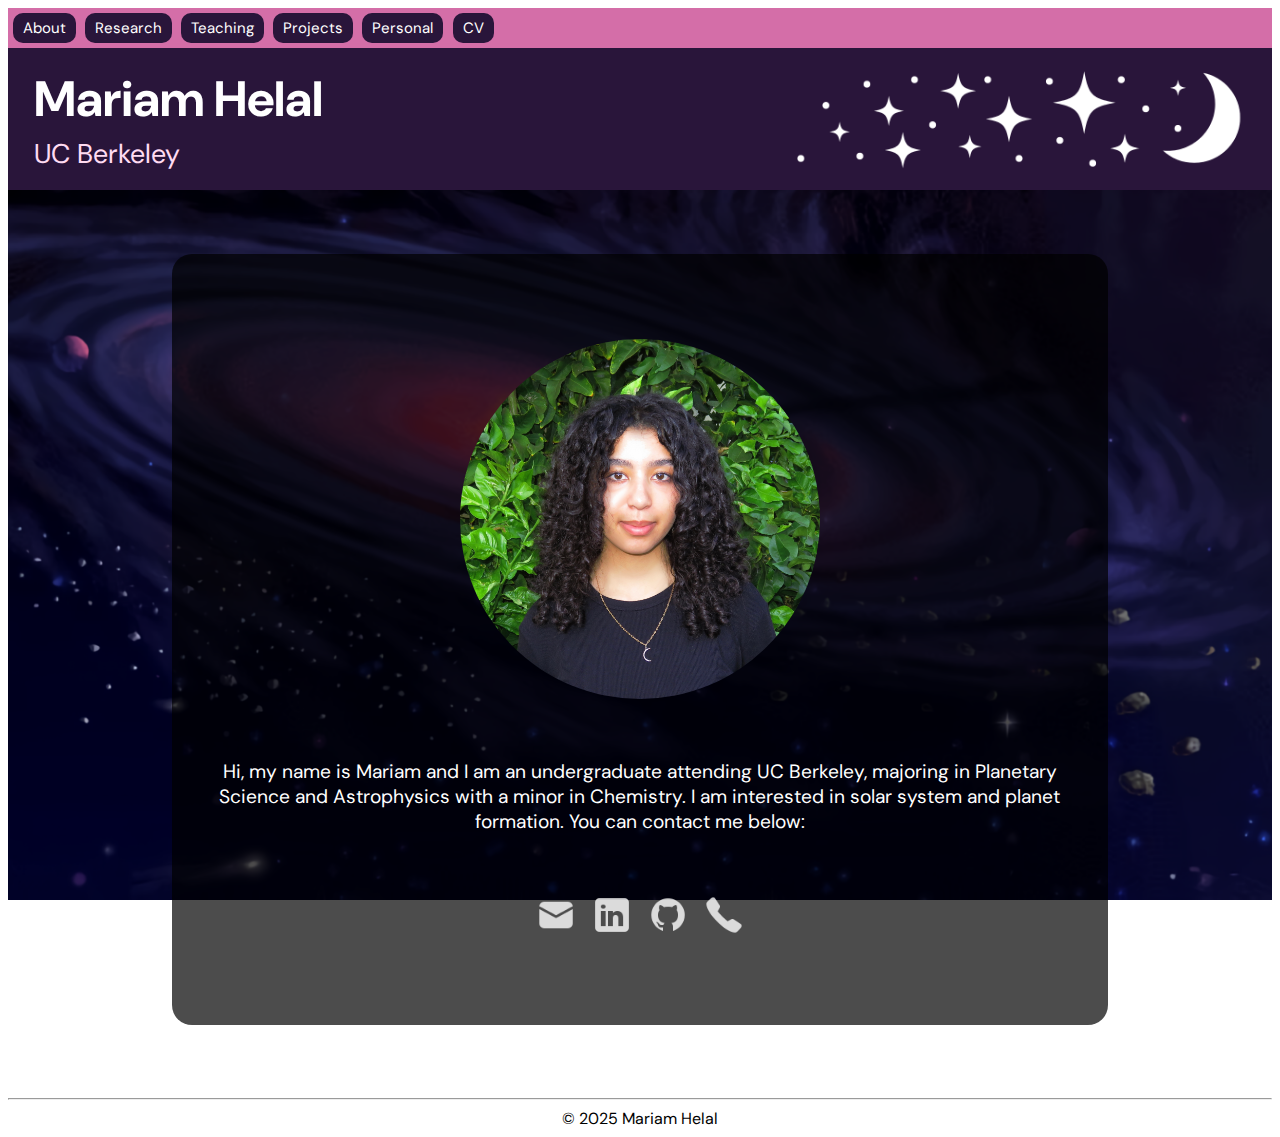
<file: index.html>
<!DOCTYPE html>
<html>
    <head> 
      <meta name="viewport" content="width=device-width, initial-scale=1">
      <title> About Me </title>
      <link rel="stylesheet" href="about_me.css">
      <link rel="stylesheet" href="theme.css">
      <link rel="preconnect" href="https://fonts.googleapis.com">
      <link rel="preconnect" href="https://fonts.gstatic.com" crossorigin>
      <link rel="shortcut icon" type="image/png" href="images/favicon.png">
      <link href="https://fonts.googleapis.com/css2?family=DM+Sans:ital,opsz,wght@0,9..40,100..1000;1,9..40,100..1000&display=swap" rel="stylesheet">
    </head>
    <body> 
      <section id="navigation_bar">
        <nav>
            <a href="index.html"><button class="button" id="about-button">About</button></a>
            <a href="research.html"><button class="button" id="resume-button">Research</button></a>
            <a href="teaching.html"><button class="button" id="resume-button">Teaching</button></a>
            <a href="projects.html"><button class="button" id="resume-button">Projects</button></a>
            <a href="personal.html"><button class="button" id="resume-button">Personal</button></a>
            <a href="Mariam_Helal_CV.pdf"><button class="button" id="resume-button">CV</button></a>
        </nav>
    </section>
        <section id="banner">
            <div id="headers">
                <p class="heading" id="name"> Mariam Helal </p> 
                <p class="subheading" id="tagline"> UC Berkeley </p> 
            </div>
            <img src="images/starrynight.png" id="starrynight" />
        </section>
        <section id="background">
            <div id="content">          
                <article>
                  <img class="headshot" id="headshot" src="images/headshot.JPG" alt="Mariam's headshot" />
                </article>
          
                <article>
                  <p class="text" id="about_me">
                    Hi, my name is Mariam and I am an undergraduate attending UC Berkeley, majoring in Planetary Science and Astrophysics with a minor in Chemistry. I am interested in solar system and planet formation. You can contact me below:
                  </p>
                </article>
          
                <article id="contact">
                  <nav>
                    <a href="mailto:mariam.helal@berkeley.edu">
                      <button class="contactbuttons">
                        <img class="contactpics" src="images/email_icon.png" alt="Email icon">
                      </button></a>
                    <a href="https://www.linkedin.com/in/mariam-h-b38b03216">
                      <button class="contactbuttons">
                        <img class="contactpics" src="images/linkedin_icon.png" alt="LinkedIn icon">
                      </button></a>
                      <a href="https://github.com/marihelal">
                        <button class="contactbuttons">
                          <img class="contactpics" src="images/github_icon.png" alt="GitHub icon">
                        </button></a>
                        <a href="tel:626-620-1627">
                        <button class="contactbuttons">
                          <img class="contactpics" src="images/phone_icon.png" alt="Phone icon">
                        </button></a>
                  </nav>
                </article>
            </div>
          </section>
    </body>

    <footer>
        <hr>
        <p id="copyright"> © 2025 Mariam Helal </p>
    </footer>
    </body>
  
</html>
</file>
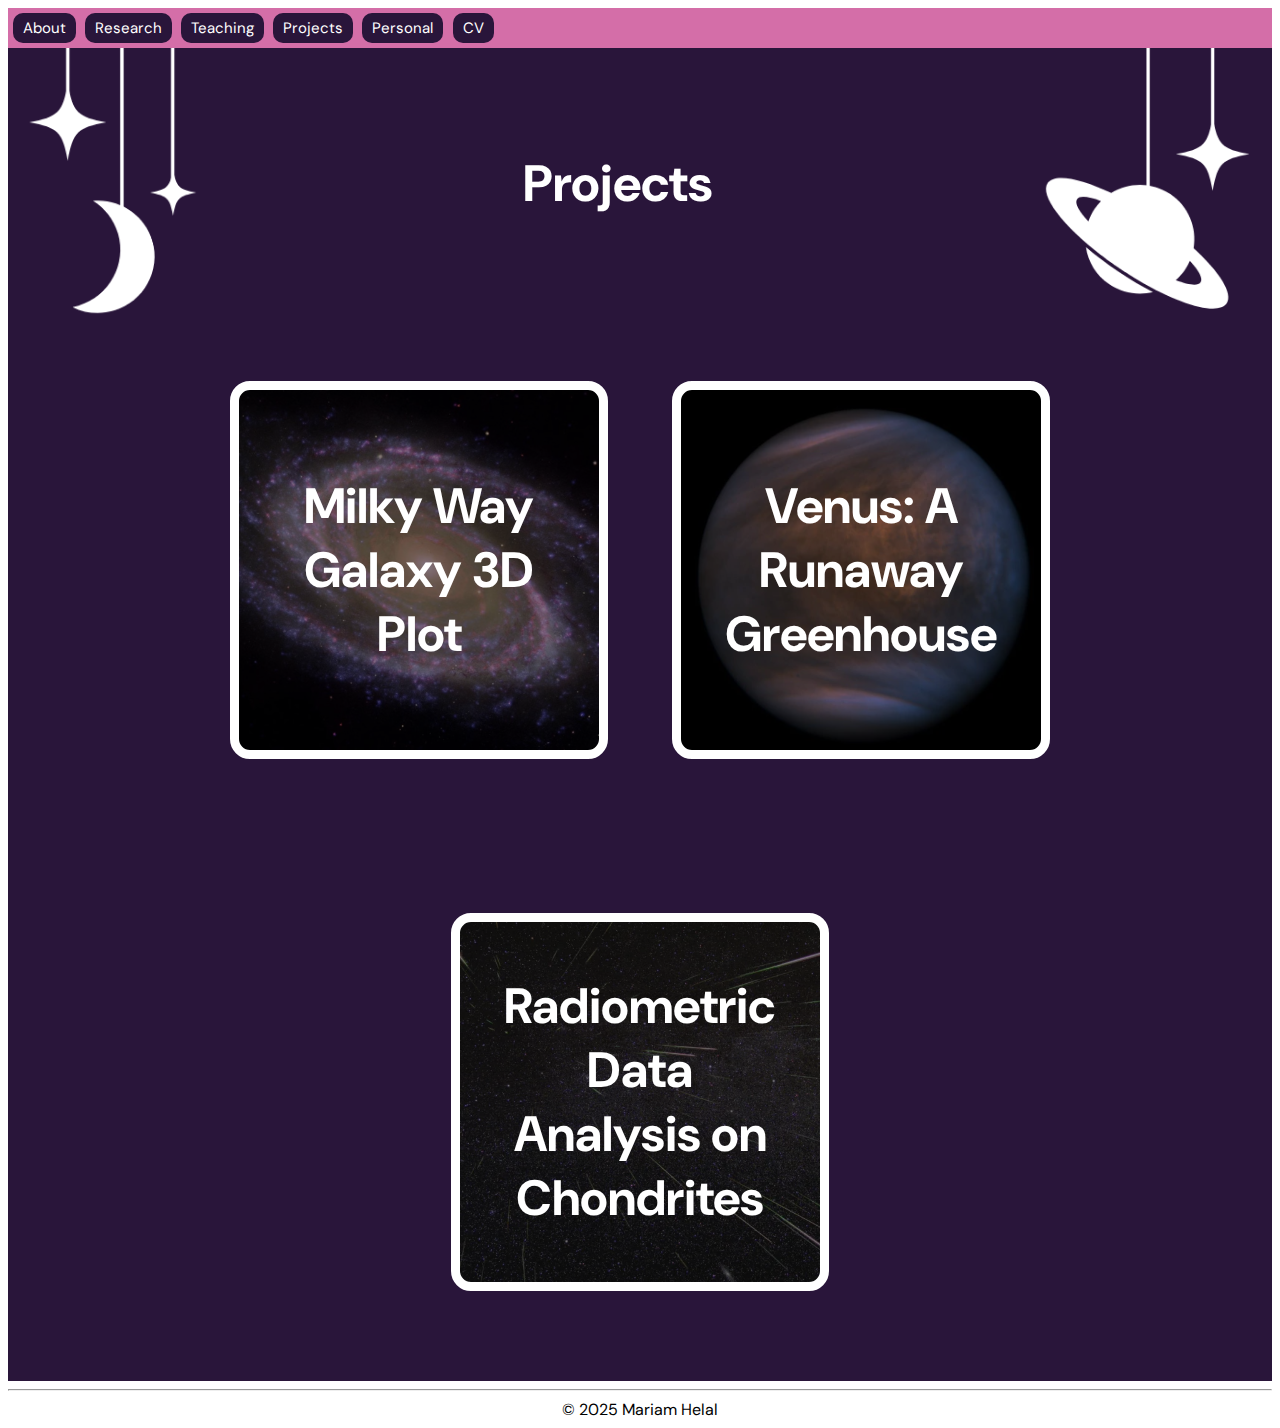
<file: projects.html>
<!DOCTYPE html>
<html>
    <head> 
        <meta name="viewport" content="width=device-width, initial-scale=1">
        <title> Projects </title>
        <link rel="stylesheet" href="theme.css">
        <link rel="stylesheet" href="projects.css">
        <link rel="preconnect" href="https://fonts.googleapis.com">
        <link rel="preconnect" href="https://fonts.gstatic.com" crossorigin>
        <link href="https://fonts.googleapis.com/css2?family=DM+Sans:ital,opsz,wght@0,9..40,100..1000;1,9..40,100..1000&display=swap" rel="stylesheet">
    </head>
    <body>
        <section id="navigation_bar">
            <nav>
                <a href="index.html"><button class="button" id="about-button">About</button></a>
                <a href="research.html"><button class="button" id="resume-button">Research</button></a>
                <a href="teaching.html"><button class="button" id="resume-button">Teaching</button></a>
                <a href="projects.html"><button class="button" id="resume-button">Projects</button></a>
                <a href="personal.html"><button class="button" id="resume-button">Personal</button></a>
                <a href="Mariam_Helal_CV.pdf"><button class="button" id="resume-button">CV</button></a>
            </nav>
        </section>
        <section class="banner">
            <img class="sidepics" id="leftpic" src="images/crescentstars.png"/>
            <p class="bigtitle"> Projects </p> 
            <img class="sidepics" id="rightpic"  src="images/planetstar.png"/>
        </section>
        <section id="body">
            <a href="#project1" class="project-button heading" id="project1-button">Milky Way Galaxy 3D Plot</a>
            <a href="#project2" class="project-button heading" id="project2-button">Venus: A Runaway Greenhouse</a>
            <a href="#project3" class="project-button heading" id="project3-button">Radiometric Data Analysis on Chondrites</a>
            
            <div class="pop-ups" id="project1" >
                <div class="pop-up-content">
                  <a href="#" class="close-button">&times;</a>
                  <div class="pop-up-images-section">
                    <figure class="pop-up-images">
                        <figcaption class="captions">Equations used</figcaption>
                        <img src='images/equations.png' alt='Eqations Used' />
                    </figure>
                    <figure class="pop-up-images">
                        <figcaption class="captions">Edge-on view</figcaption>
                        <img src='images/edge-on.png' alt='Eqations Used' />
                    </figure>
                    <figure class="pop-up-images">
                        <figcaption class="captions">Face-on view</figcaption>
                        <img src='images/face-on.png' alt='Eqations Used' />
                    </figure>
                  </div>
                  <p class="text pop-up-desc">My final project for when I took the <i>Python for Astronomers</i> was to attempt to observe the shape of the Milky Way galaxy and temperature distributions using a dataset of millions of stars in the Galaxy. Specifically, the dataset I used was the AT-HYG dataset, which includes data from the Tycho-2 Catalog Hipparcos Catalog, Yale Bright Star Catalog, and the Gliese Catalog of Nearby Stars. In order to plot the stars in 3D space, I converted the right ascension, declination, and distance values into cartesian coordinates. I then used the stars' B-V magnitude to calculate their temperatures using Ballesteros' formula. The disk shape can be clearly seen in this plot!</p>
                </div>
            </div>

            <div class="pop-ups" id="project2" >
                <div class="pop-up-content">
                  <a href="#" class="close-button">&times;</a>
                  <div class="embedded-pdf">
                    <iframe id="runaway_pdf" src="Helal_Mariam_Runaway.pdf"></iframe>
                  </div>
                  <p class="text pop-up-desc">This is an article I wrote for EPS C162 (Planetry Astrophysics), about how Venus became a runaway greenhouse. All the hand-drawn illustrations were made by me.</p>
                </div>
            </div>

            <div class="pop-ups" id="project3" >
                <div class="pop-up-content">
                  <a href="#" class="close-button">&times;</a>
                  <div class="pop-up-images-section">
                    <figure class="pop-up-images">
                        <figcaption class="captions">Plotted Isochron</figcaption>
                        <img src='images/isochron.png' alt='Eqations Used' />
                    </figure>
                    <figure class="pop-up-images">
                        <figcaption class="captions">Monte Carlo Error Propogation</figcaption>
                        <img src='images/montecarlo.png' alt='Eqations Used' />
                    </figure>
                  </div>
                  <a href="https://github.com/marihelal/eps88-final">
                    <button class="repo-button">
                      <img src="images/github_icon.png" alt="GitHub icon">
                      <p class="text">EPS 88 Final Repo</p>
                    </button></a>
                  <p class="text pop-up-desc">For my final project for EPS 88 (<i>Python for Earth Sciences</i>), I conducted data analysis on chondrite isotope data I sourced from Palk et al. 2018. I plotted the lead isotope ratios to find the slope, which I then used to solve for the age of the chondrites. I also used the Monte Carlo method to propogate the error from the best-fit slope measurement and data onto the age.</p>
                </div>
            </div>
        </section>
    </body>
    <footer>
        <hr>
        <p id="copyright"> © 2025 Mariam Helal </p>
    </footer>
</html>
</file>
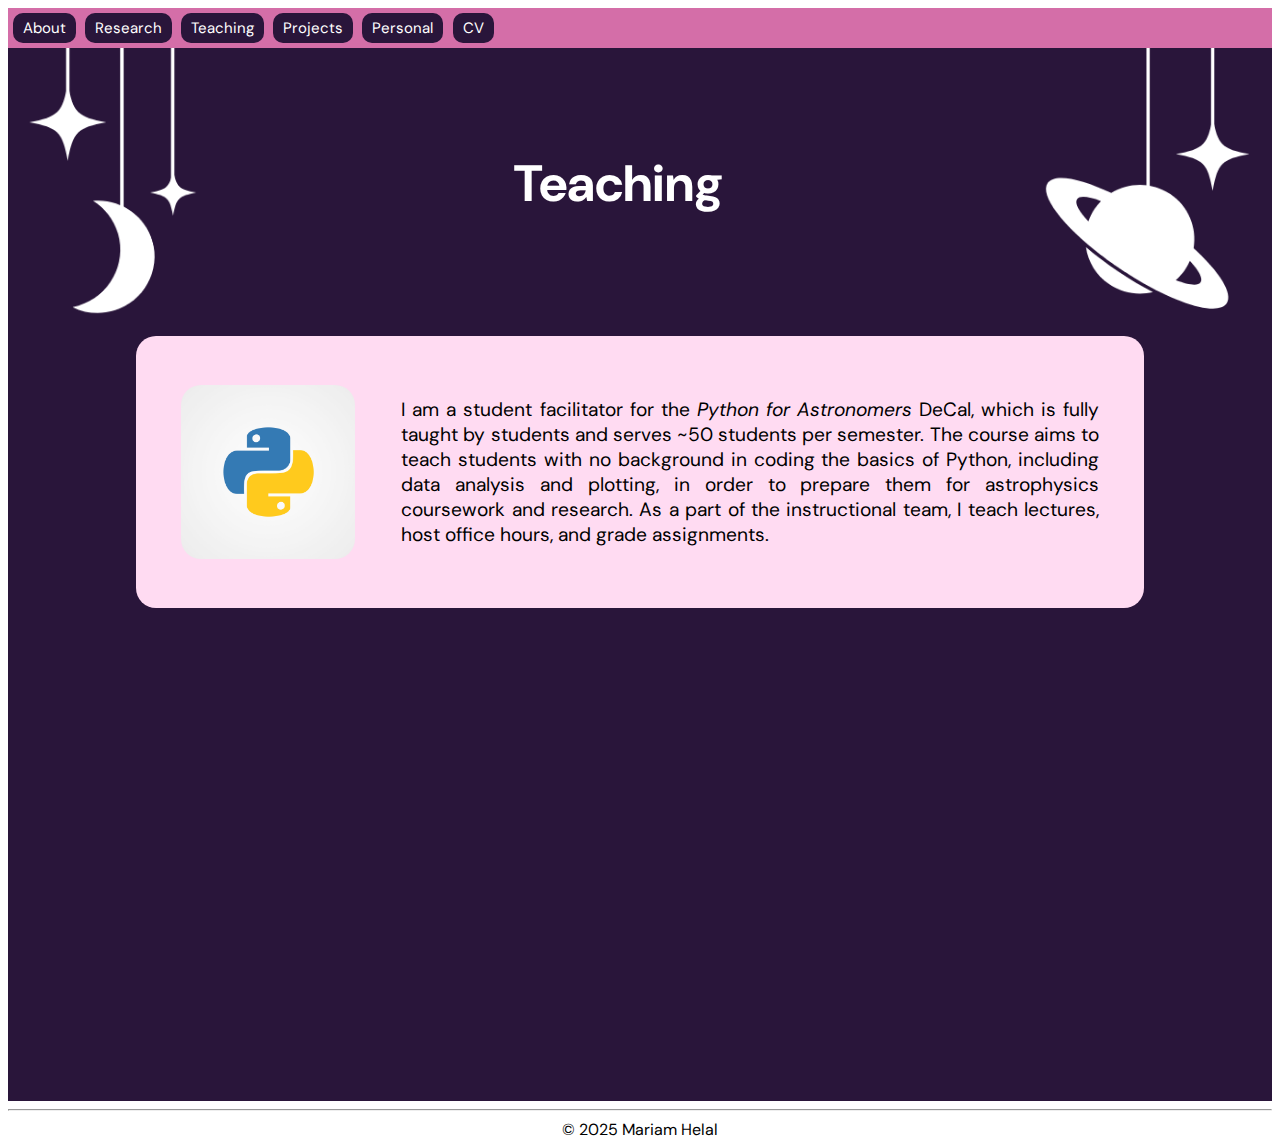
<file: teaching.html>
<!DOCTYPE html>
<html>
    <head> 
        <meta name="viewport" content="width=device-width, initial-scale=1">
        <title> Teaching </title>
        <link rel="stylesheet" href="theme.css">
        <link rel="stylesheet" href="teaching.css">
        <link rel="preconnect" href="https://fonts.googleapis.com">
        <link rel="preconnect" href="https://fonts.gstatic.com" crossorigin>
        <link href="https://fonts.googleapis.com/css2?family=DM+Sans:ital,opsz,wght@0,9..40,100..1000;1,9..40,100..1000&display=swap" rel="stylesheet">
    </head>
    <body>
        <section id="navigation_bar">
            <nav>
                <a href="index.html"><button class="button" id="about-button">About</button></a>
                <a href="research.html"><button class="button" id="resume-button">Research</button></a>
                <a href="teaching.html"><button class="button" id="resume-button">Teaching</button></a>
                <a href="projects.html"><button class="button" id="resume-button">Projects</button></a>
                <a href="personal.html"><button class="button" id="resume-button">Personal</button></a>
                <a href="Mariam_Helal_CV.pdf"><button class="button" id="resume-button">CV</button></a>
            </nav>
        </section>
        <section class="banner">
            <img class="sidepics" id="leftpic" src="images/crescentstars.png"/>
            <p class="bigtitle"> Teaching </p> 
            <img class="sidepics" id="rightpic"  src="images/planetstar.png"/>
        </section>
        <section id="body">
            <section class="teachingentries">
                <section id="pythonpicssection">
                    <img class="pythonpics" src="images/python.png">
                </section>
                <p class="text" id="teachingdesc">I am a student facilitator for the <i>Python for Astronomers</i> DeCal, which is fully taught by students and serves ~50 students per semester. The course aims to teach students with no background in coding the basics of Python, including data analysis and plotting, in order to prepare them for astrophysics coursework and research. As a part of the instructional team, I teach lectures, host office hours, and grade assignments.</p>
            </section>
        </section>
    </body>
    <footer>
        <hr>
        <p id="copyright"> © 2025 Mariam Helal </p>
    </footer>
</html>
</file>
<file: about_me.css>
p {
    color: black;
    text-align: center;
}


#banner{
    display: flex;
    flex-direction: row;
    background-color: var(--dark-color);
    justify-content: space-between;
    align-items: center;
    padding: 1vw;
}

#headers{
    display: flex;
    flex-direction: column;
    padding-left: 1vw;
}

#name{
    text-align: left;
}

#tagline{
    text-align: left;
}

#starrynight{ 
    width: 60%;
    max-width: 500px;
    object-position: right;
}

#background{
    background-image: url('images/background.png');
    background-size: cover;                  
    background-position: center;            
    background-attachment: fixed;      
    background-repeat: no-repeat;      
    margin: 0;                               
    padding: 0;                           
    height: 100vh;                           
    display: flex;
    justify-content: center;
    align-items: center;
}

#content{
    display: flex;
    flex-direction: column;
    align-items: center;
    justify-content: space-evenly;
    background-color: rgba(0, 0, 0, 0.7);
    border-radius: 20px;
    width: 70%;
    min-height: 80%;
    padding: 2%;
    margin: 5%;
}

#about_me{
    color: white;
    width: 100%;
    text-align: center;
}

#headshot{
    width: 40vmin;
    height: auto;
    border-radius: 50%;   
    margin: 0 auto;
    display: block;
}

#contact{
display:flex;
flex-direction: row;
justify-content: center;
}

.contactbuttons{
    border-radius: 10px;
    background-color: transparent;
    color: white;
    border: 0px;
}

.contactpics{
    width: 4vw;
    max-width: 40px;
    height: auto;
    max-height: auto;
    opacity: 0.8;
    cursor: pointer;

}

.contactpics:hover{
    background-color: transparent;
    opacity: 1;
}
</file>
<file: theme.css>
html{
    font-family: "DM Sans", sans-serif; 

}

h1, h2, h3, h4, h5, h6, p{
    margin: 0;
    padding: 0;
}

:root {
    --medium-color: #d46ea8
  }

:root {
    --light-color: #ffdbf2
}

:root {
    --dark-color: #29153a
}

.heading{
    color: #ffffff;
    font-size: 5.5vmin;
    font-weight: bold;
    padding-top: 5px;
    padding-bottom: 5px;
}

.subheading{
    color: var(--light-color);
    font-size: 3vmin;
    padding-top: 0px;
    padding-bottom: 5px;
}

.text{
    font-size: 1.5vmax;
}

.entrytitle{
    font-size: 2vmax;
    font-weight: bold
}

.banner{
    background-color: var(--dark-color);
    display: flex;  
    flex-direction: row; 
    justify-content: space-between;
    align-items: center;
    height: 30vmin;
    padding-bottom: 2vmin;
}

.bigtitle{
    text-align: center;
    color: #ffffff;
    font-size: 4vw;
    font-weight: bold;
}

.sidepics{
    position: sticky;
    object-fit: contain;
    height: 100%
}

#leftpic{
    padding-left: 1vw;
    padding-right: 1vw
}

#rightpic{
    padding-right: 1vw;
    padding-left: 1vw
}

#navigation_bar{
    background-color: var(--medium-color);
    padding: 0.2vw;
    position: sticky;
    top:0;
    z-index: 99999;
    overflow: hidden;
    .button{
        font-family: "DM Sans", sans-serif; 
        font-optical-sizing: auto;
        font-style: normal;
        font-size: 15px;
        margin: 0.2vw;
        border-radius: 10px;
        padding-bottom: 5px;
        padding-top: 5px;
        padding-right:10px;
        padding-left:10px;
        background-color: var(--dark-color);; 
        border-color: white;
        color: white;
        border: 10px;
        cursor: pointer;
    
    }
    
    .button:hover{
        transition-duration: 0.2s;
        color: var(--dark-color);
        background-color: white;
    }
}

#copyright{
    text-align: center;
}
</file>
<file: projects.css>
#body{
    display: flex;
    justify-content: center;
    align-content: flex-start;  
    flex-direction: row;
    background-color: var(--dark-color);; 
    padding-bottom: 5vh;
    min-height: 80vh;
    gap: 5vw;
    padding-left: 5vw;
    padding-right: 5vw; 
    flex-wrap: wrap;
}

a{
    text-decoration: none;
}

.project-button{
    text-decoration: none;
    display: flex;
    flex-direction: column;
    align-items: center;
    justify-content: center;
    border-radius: 20px;
    padding: 5vmin;
    margin-bottom: 5vmin;
    margin-top: 5vmin;
    flex: 1;
    max-width: 30vmin;
    aspect-ratio: 1/1;
    border: 1vmin;
    border-style: solid;
    border-color: white;
    transition: transform 0.2s ease
}

.project-button:hover {
    transform: scale(1.1)
  }

#project1-button{
    background-image: url("images/milkyway.png");
    background-color: rgba(0, 0, 0, 0.5);
    background-blend-mode: multiply;
    background-size: cover;     
    background-position: center;  
    text-align: center;
}

#project2-button{
    background-image: url("images/venus.png");
    background-color: rgba(0, 0, 0, 0.5);
    background-blend-mode: multiply;
    background-size: cover;     
    background-position: center;  
    text-align: center;
}

#project3-button{
    background-image: url("images/meteor.png");
    background-color: rgba(0, 0, 0, 0.5);
    background-blend-mode: multiply;
    background-size: cover;     
    background-position: center;  
    text-align: center;
}

#runaway_pdf{
    height:50vh;
    width: 50vw
}

.repo-button{
    background-color: var(--medium-color);
    padding: 1.5vmin;
    display: flex;
    flex-direction: row;
    text-decoration: none;
    border-radius: 20px;
    border-style: none;
    justify-items: center;
    align-items: center;
    font-family: "DM Sans", sans-serif; 
    border-radius: 20px;
    background-color: var(--dark-color);; 
    border-color: white;
    color: white;
    cursor: pointer;
    margin-top: 3vh;
    gap: 1%;
    height: 7vmin;
}

.repo-button:hover{
    transition-duration: 0.2s;
    color: var(--dark-color);
    background-color: var(--medium-color);
}

.repo-button .text{
    white-space: nowrap;
}

.repo-button img{
    height: 5vmin;
    width: auto;  
    object-fit: contain;
}

.pop-ups{
    display: none;
    position: fixed;
    top: 0;
    left: 0;
    width: 100%;
    height: 100%;
    background-color: rgba(0,0,0,0.7);
    align-items: flex-start;
    justify-content: center;
    z-index: 999;
    overflow-y: auto;
    padding-top: 10vh;
  }
  
.pop-up-content{
    background-color: var(--light-color);
    display: flex;
    flex-direction: column;
    align-items:center;
    justify-content: center;
    border-radius: 20px;
    padding: 5vmin;
    margin-left: 10vw;
    margin-right: 10vw;
    margin-bottom: 5vmin;
    margin-top: 5vmin;
    min-width: 60%;
    position: relative;  
    padding-bottom: 5vh;
    padding-top: 5vh;
}

.pop-up-desc{
    margin-top: 3vh;
    text-align: center;
}

.pop-up-images-section{
    display: flex;
    flex-direction: row;
    align-items: center;
    justify-content:center;
    flex-wrap: wrap;  
    gap: 2vw;
}

.pop-up-images{
    display: flex;
    flex-direction: column;
    align-items: center;
    text-align: center;
    margin: 0;
}
  
.pop-up-images img{
    height: 25vmin;
    object-fit: contain;
    border-radius: 20px;
    max-width: 100%;
}

.close-button{
    position: absolute;
    top: 1px;        
    right: 15px; 
    font-size: 30px;
    text-decoration: none;
    color:  var(--dark-color);
}

.pop-ups:target{
    display: flex;
    justify-content: flex-start;
}
</file>
<file: teaching.css>
#body{
    display: flex;
    align-items: center;
    justify-content: top;
    flex-direction: column;
    background-color: var(--dark-color);; 
    padding-bottom: 5vh;
    min-height: 80vh;
}

.teachingentries{
    background-color: var(--light-color);;
    display: flex;
    flex-direction: row;
    align-items:center;
    justify-content: flex-start;
    border-radius: 20px;
    padding: 5vmin;
    margin-left: 10vw;
    margin-right: 10vw;
    margin-bottom: 5vmin;

}


#teachingdesc{
    text-align: justify;
    width: 80%
}

#pythonpicssection{
    margin-right: 5%;
    display:flex;
    flex-direction: column;
    align-items: center;
    justify-content: space-evenly;
    width: 20%;
    align-content: right;
}

.pythonpics{
    border-radius: 20px;
    width: 100%;
    aspect-ratio: 1/1;
    margin-top: 2%;
    margin-bottom: 2%;
    object-fit: cover;
}
</file>
